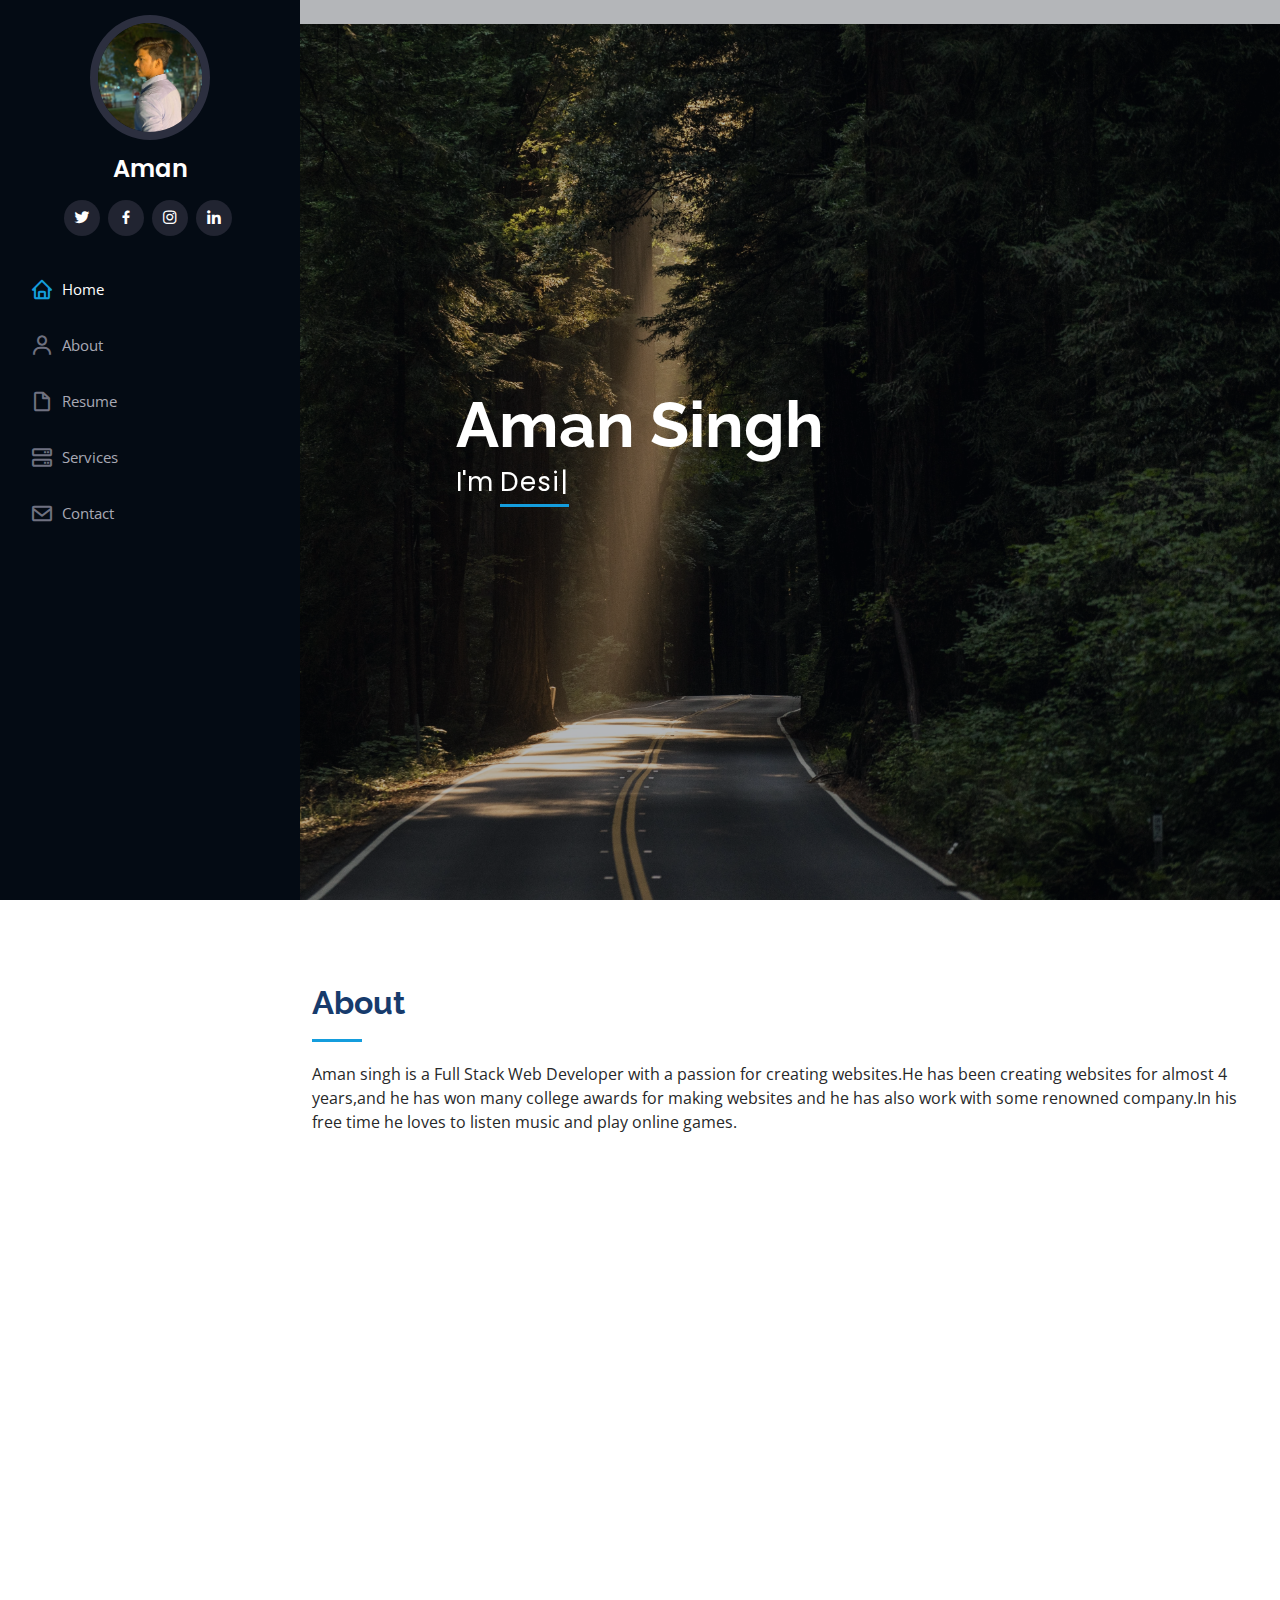
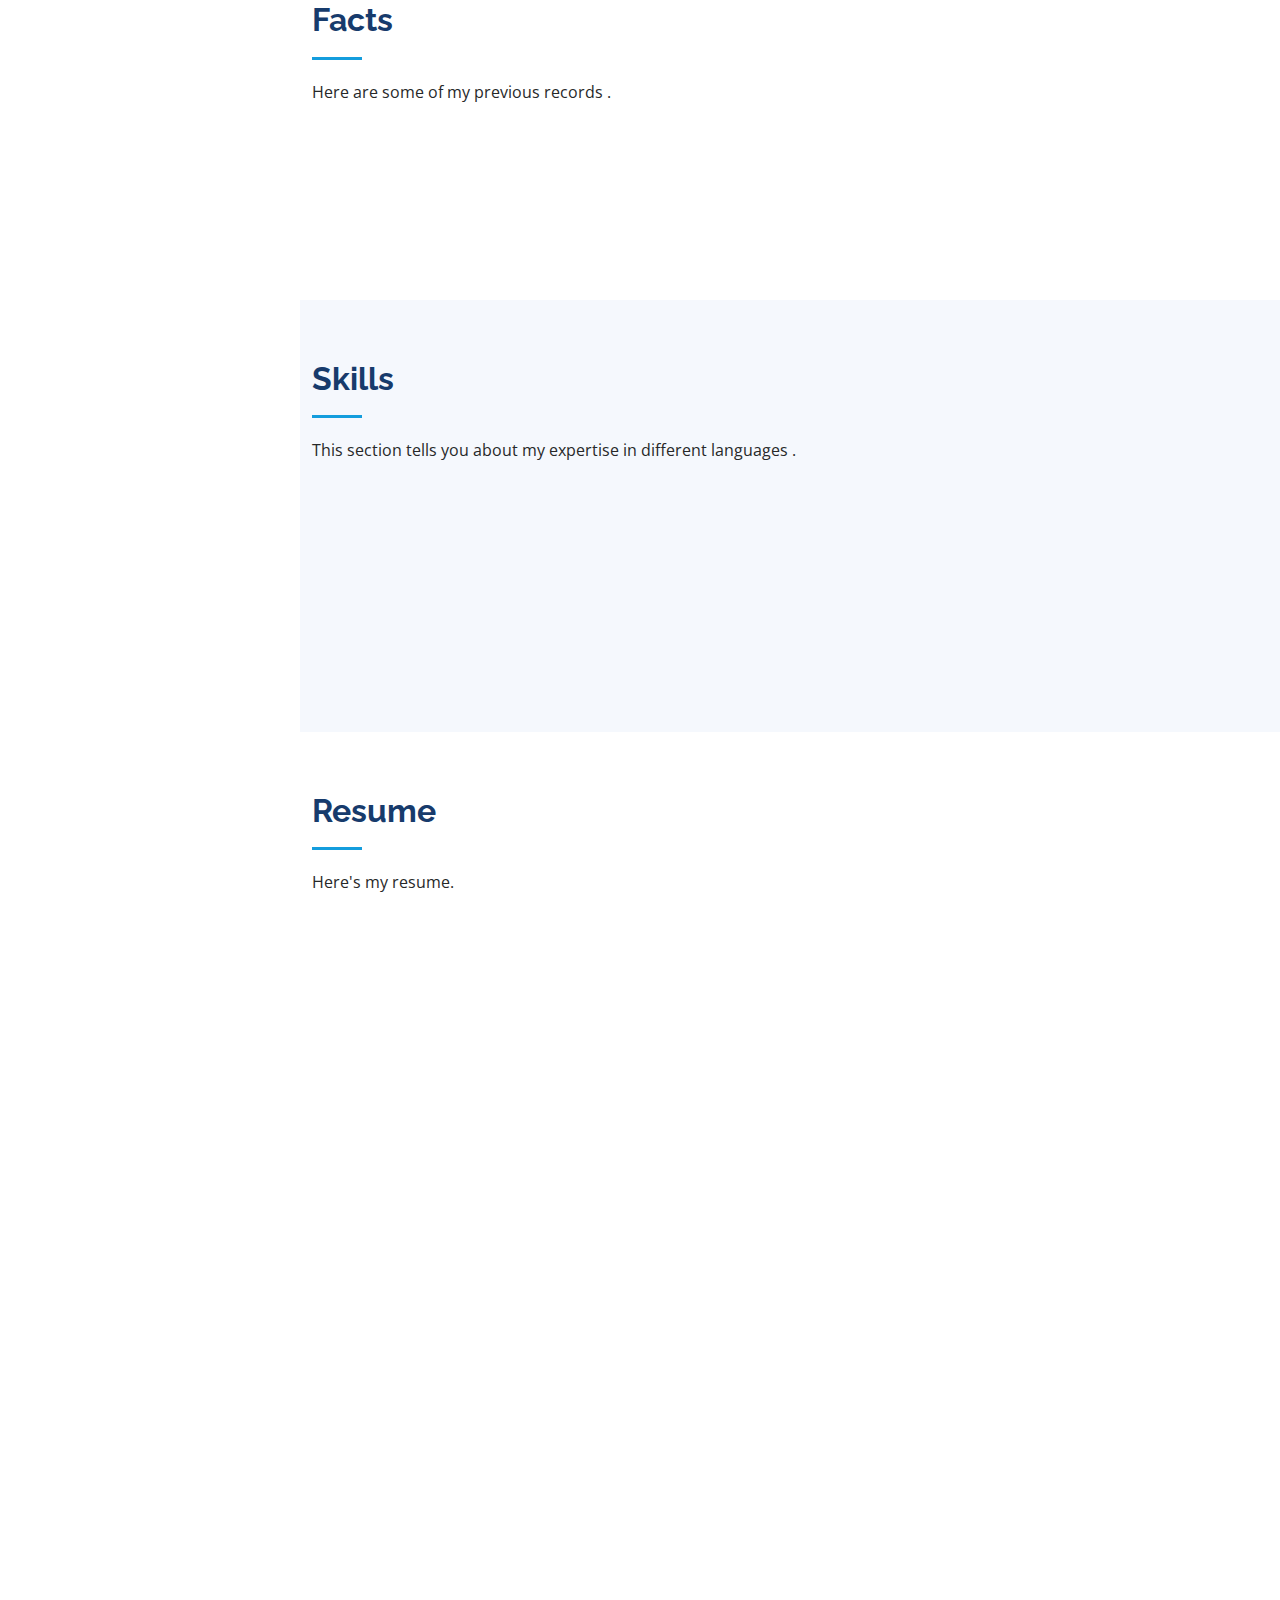
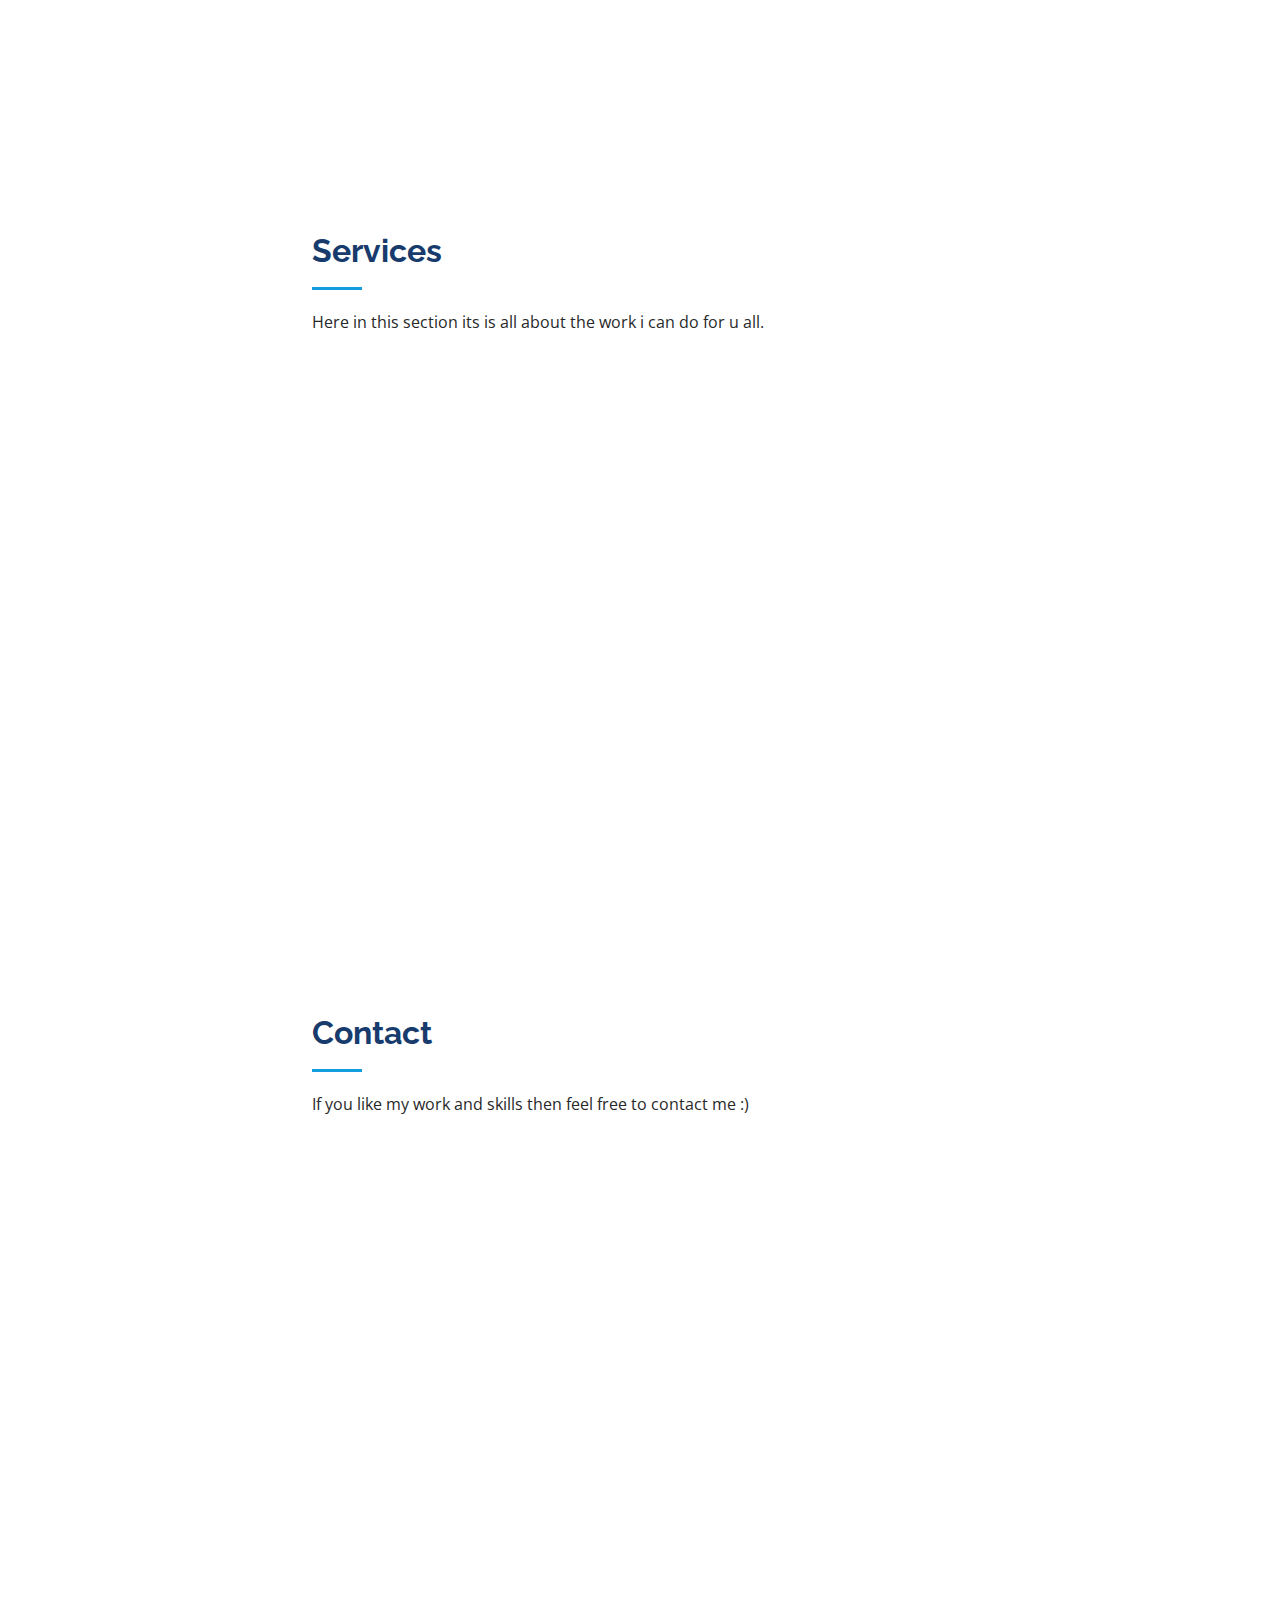
<file: portfolio/index.html>
q<!DOCTYPE html>
<html lang="en">

<head>
  <meta charset="utf-8">
  <meta content="width=device-width, initial-scale=1.0" name="viewport">

  <title>Portfolio</title>
  <meta content="" name="description">
  <meta content="" name="keywords">

  <!-- Google Fonts -->
  <link href="https://fonts.googleapis.com/css?family=Open+Sans:300,300i,400,400i,600,600i,700,700i|Raleway:300,300i,400,400i,500,500i,600,600i,700,700i|Poppins:300,300i,400,400i,500,500i,600,600i,700,700i" rel="stylesheet">

  <!-- Vendor CSS Files -->
  <link href="assets/vendor/aos/aos.css" rel="stylesheet">
  <link href="assets/vendor/bootstrap/css/bootstrap.min.css" rel="stylesheet">
  <link href="assets/vendor/bootstrap-icons/bootstrap-icons.css" rel="stylesheet">
  <link href="assets/vendor/boxicons/css/boxicons.min.css" rel="stylesheet">
  <link href="assets/vendor/glightbox/css/glightbox.min.css" rel="stylesheet">
  <link href="assets/vendor/swiper/swiper-bundle.min.css" rel="stylesheet">

  <!-- Template Main CSS File -->
  <link href="assets/css/style.css" rel="stylesheet">
</head>

<body>

  <!-- ======= Mobile nav toggle button ======= -->
  <i class="bi bi-list mobile-nav-toggle d-xl-none"></i>

  <!-- ======= Header ======= -->
  <header id="header">
    <div class="d-flex flex-column">

      <div class="profile">
        <img src="assets/img/profile-img.jpeg" alt="" class="img-fluid rounded-circle">
        <h1 class="text-light"><a href="index.html">Aman</a></h1>
        <div class="social-links mt-3 text-center">
          <a href="https://twitter.com/amanSin19881113" class="twitter"><i class="bx bxl-twitter"></i></a>
          <a href="https://www.facebook.com/profile.php?id=100014914322657" class="facebook"><i class="bx bxl-facebook"></i></a>
          <a href="https://www.instagram.com/this_.is_aman/?hl=en" class="instagram"><i class="bx bxl-instagram"></i></a>
          <a href="https://www.linkedin.com/in/aman-singh-430628201/" class="linkedin"><i class="bx bxl-linkedin"></i></a>
        </div>
      </div>

      <nav id="navbar" class="nav-menu navbar">
        <ul>
          <li><a href="#hero" class="nav-link scrollto active"><i class="bx bx-home"></i> <span>Home</span></a></li>
          <li><a href="#about" class="nav-link scrollto"><i class="bx bx-user"></i> <span>About</span></a></li>
          <li><a href="#resume" class="nav-link scrollto"><i class="bx bx-file-blank"></i> <span>Resume</span></a></li>
          <li><a href="#services" class="nav-link scrollto"><i class="bx bx-server"></i> <span>Services</span></a></li>
          <li><a href="#contact" class="nav-link scrollto"><i class="bx bx-envelope"></i> <span>Contact</span></a></li>
        </ul>
      </nav><!-- .nav-menu -->
    </div>
  </header><!-- End Header -->

  <!-- ======= Hero Section ======= -->
  <section id="hero" class="d-flex flex-column justify-content-center align-items-center">
    <div class="hero-container" data-aos="fade-in">
      <h1>Aman Singh</h1>
      <p>I'm <span class="typed" data-typed-items="Designer, Developer, Freelancer, Photographer"></span></p>
    </div>
  </section><!-- End Hero -->

  <main id="main">

    <!-- ======= About Section ======= -->
    <section id="about" class="about">
      <div class="container">

        <div class="section-title">
          <h2>About</h2>
          <p>Aman singh is a Full Stack Web Developer with a passion for creating websites.He has been creating websites for almost 4 years,and he has won many college awards for making websites and he has also work with some renowned company.In his free time he loves to listen music and play online games.</p>
        </div>

        <div class="row">
          <div class="col-lg-4" data-aos="fade-right">
            <img src="assets/img/profile-img.jpeg" class="img-fluid" alt="">
          </div>
          <div class="col-lg-8 pt-4 pt-lg-0 content" data-aos="fade-left">
            <h3>Full stack Web Developer</h3>
            <br><br>
            <div class="row">
              <div class="col-lg-6">
                <ul>
                  <li><i class="bi bi-chevron-right"></i> <strong>Birthday:</strong> <span>28 April 2002</span></li>
                  <li><i class="bi bi-chevron-right"></i> <strong>Website:</strong> <span>fakex1276@gmail.com</span></li>
                  <li><i class="bi bi-chevron-right"></i> <strong>Phone:</strong> <span>+91-6306877617</span></li>
                  <li><i class="bi bi-chevron-right"></i> <strong>City:</strong> <span>JALANDHAR</span></li>
                </ul>
              </div>
              <div class="col-lg-6">
                <ul>
                  <li><i class="bi bi-chevron-right"></i> <strong>Age:</strong> <span>20</span></li>
                  <li><i class="bi bi-chevron-right"></i> <strong>Proffesion:</strong>Software Engineer<span></span></li>
                  <li><i class="bi bi-chevron-right"></i> <strong>PhEmailone:</strong> <span>email@example.com</span></li>
                  <li><i class="bi bi-chevron-right"></i> <strong>Freelance:</strong> <span>Available</span></li>
                </ul>
              </div>
            </div>
            <p>
              
          </div>
        </div>

      </div>
    </section><!-- End About Section -->

    <!-- ======= Facts Section ======= -->
    <section id="facts" class="facts">
      <div class="container">

        <div class="section-title">
          <h2>Facts</h2>
          <p>Here are some of my previous records .</p>
        </div>

        <div class="row no-gutters">

          <div class="col-lg-3 col-md-6 d-md-flex align-items-md-stretch" data-aos="fade-up">
            <div class="count-box">
              <i class="bi bi-emoji-smile"></i>
              <span data-purecounter-start="0" data-purecounter-end="10" data-purecounter-duration="1" class="purecounter"></span>
              <p><strong>Happy Clients</strong></p>
            </div>
          </div>

          <div class="col-lg-3 col-md-6 d-md-flex align-items-md-stretch" data-aos="fade-up" data-aos-delay="100">
            <div class="count-box">
              <i class="bi bi-journal-richtext"></i>
              <span data-purecounter-start="0" data-purecounter-end="25" data-purecounter-duration="1" class="purecounter"></span>
              <p><strong>Projects</strong></p>
            </div>
          </div>

          <div class="col-lg-3 col-md-6 d-md-flex align-items-md-stretch" data-aos="fade-up" data-aos-delay="200">
            <div class="count-box">
              <i class="bi bi-headset"></i>
              <span data-purecounter-start="0" data-purecounter-end="1000" data-purecounter-duration="1" class="purecounter"></span>
              <p><strong>Hours Of Work</strong></p>
            </div>
          </div>

          <div class="col-lg-3 col-md-6 d-md-flex align-items-md-stretch" data-aos="fade-up" data-aos-delay="300">
            <div class="count-box">
              <i class="bi bi-people"></i>
              <span data-purecounter-start="0" data-purecounter-end="4" data-purecounter-duration="1" class="purecounter"></span>
              <p><strong>Co-Workers</strong></p>
            </div>
          </div>

        </div>

      </div>
    </section><!-- End Facts Section -->

    <!-- ======= Skills Section ======= -->
    <section id="skills" class="skills section-bg">
      <div class="container">

        <div class="section-title">
          <h2>Skills</h2>
          <p>This section tells you about my expertise in different languages .</p>
        </div>

        <div class="row skills-content">

          <div class="col-lg-6" data-aos="fade-up">

            <div class="progress">
              <span class="skill">HTML <i class="val">100%</i></span>
              <div class="progress-bar-wrap">
                <div class="progress-bar" role="progressbar" aria-valuenow="100" aria-valuemin="0" aria-valuemax="100"></div>
              </div>
            </div>

            <div class="progress">
              <span class="skill">CSS <i class="val">90%</i></span>
              <div class="progress-bar-wrap">
                <div class="progress-bar" role="progressbar" aria-valuenow="90" aria-valuemin="0" aria-valuemax="100"></div>
              </div>
            </div>

            <div class="progress">
              <span class="skill">JavaScript <i class="val">75%</i></span>
              <div class="progress-bar-wrap">
                <div class="progress-bar" role="progressbar" aria-valuenow="75" aria-valuemin="0" aria-valuemax="100"></div>
              </div>
            </div>

          </div>

          <div class="col-lg-6" data-aos="fade-up" data-aos-delay="100">

            <div class="progress">
              <span class="skill">PHP <i class="val">80%</i></span>
              <div class="progress-bar-wrap">
                <div class="progress-bar" role="progressbar" aria-valuenow="80" aria-valuemin="0" aria-valuemax="100"></div>
              </div>
            </div>

            <div class="progress">
              <span class="skill">c/c++ <i class="val">90%</i></span>
              <div class="progress-bar-wrap">
                <div class="progress-bar" role="progressbar" aria-valuenow="90" aria-valuemin="0" aria-valuemax="100"></div>
              </div>
            </div>

            <div class="progress">
              <span class="skill">Python <i class="val">55%</i></span>
              <div class="progress-bar-wrap">
                <div class="progress-bar" role="progressbar" aria-valuenow="55" aria-valuemin="0" aria-valuemax="100"></div>
              </div>
            </div>

          </div>

        </div>

      </div>
    </section><!-- End Skills Section -->

    <!-- ======= Resume Section ======= -->
    <section id="resume" class="resume">
      <div class="container">

        <div class="section-title">
          <h2>Resume</h2>
          <p>Here's my resume.</p>
        </div>

        <div class="row">
          <div class="col-lg-6" data-aos="fade-up">
            <h3 class="resume-title">Sumary</h3>
            <div class="resume-item pb-0">
              <h4>Aman Singh</h4>
              <p><em>Innovative and deadline-driven Graphic Designer with 3+ years of experience designing and developing user-centered digital/print marketing material from initial concept to final, polished deliverable.</em></p>
              <ul>
                <li>+91-6306877617</li>
                <li>fakex1276@gmail.com</li>
              </ul>
            </div>

            <h3 class="resume-title">Education</h3>
            <div class="resume-item">
              <h4>Full Stack Web Development</h4>
              <h5>2022-2023</h5>
              <p><em>Techvanto Academy</em></p>
              <p>Learned my web development skills form Techvanto Academy.</p>
            </div>
            <div class="resume-item">
              <h4>Software-Engineering</h4>
              <h5>2020-2024</h5>
              <p><em>Lovely Proffesional University</em></p>
              <p>Currently pursuing my software engineering from Lovely proffesional university.</p>
            </div>
          </div>
          <div class="col-lg-6" data-aos="fade-up" data-aos-delay="100">
            <h3 class="resume-title">Professional Experience</h3>
            <div class="resume-item">
              <h4>Web Developer</h4>
              <h5>2021 - Present</h5>
              <p><em>Lovely Proffesional University</em></p>
              <ul>
                <li>Lead in the design, development, and implementation of the graphic, layout, and production communication materials</li>
                <li>Delegate tasks to the 7 members of the design team and provide counsel on all aspects of the project. </li>
                <li>Supervise the assessment of all graphic materials in order to ensure quality and accuracy of the design</li>
              </ul>
            </div>
            <div class="resume-item">
              <h4>Graphic design specialist</h4>
              <h5>2021- Present</h5>
              <p><em>Lovely proffesional University</em></p>
              <ul>
                <li>Developed numerous marketing programs (logos, brochures,infographics, presentations, and advertisements).</li>
                <li>Managed up to 5 projects or tasks at a given time while under pressure</li>
                <li>Recommended and consulted with clients on the most appropriate graphic design</li>
                <li>Created 4+ design presentations and proposals a month for College.</li>
              </ul>
            </div>
          </div>
        </div>

      </div>
    </section><!-- End Resume Section -->
      <!-- ======= Services Section ======= -->
    <section id="services" class="services">
      <div class="container">

        <div class="section-title">
          <h2>Services</h2>
          <p>Here in this section its is all about the work i can do for u all.</p>
        </div>

        <div class="row">
          <div class="col-lg-4 col-md-6 icon-box" data-aos="fade-up">
            <div class="icon"><i class="bi bi-briefcase"></i></div>
            <h4 class="title"><a href="">Front-End Development</a></h4>
            <p class="description">A front-end developer architects and develops websites and applications using web technologies (i.e., HTML, CSS, DOM, and JavaScript), which run on the Open Web Platform or act as compilation input for non-web platform environments </p>
          </div>
          <div class="col-lg-4 col-md-6 icon-box" data-aos="fade-up" data-aos-delay="100">
            <div class="icon"><i class="bi bi-card-checklist"></i></div>
            <h4 class="title"><a href="">Back-End Development</a></h4>
            <p class="description">A back-end developer is a type of programmer who creates the logical back-end and core computational logic of a website, software or information system.</p>
          </div>
          <div class="col-lg-4 col-md-6 icon-box" data-aos="fade-up" data-aos-delay="200">
            <div class="icon"><i class="bi bi-bar-chart"></i></div>
            <h4 class="title"><a href="">Data-Analysis</a></h4>
            <p class="description"></p>As the data available to companies continues to grow both in amount and complexity, so too does the need for an effective and efficient process by which to harness the value of that data. </p>
          </div>
          <div class="col-lg-4 col-md-6 icon-box" data-aos="fade-up" data-aos-delay="300">
            <div class="icon"><i class="bi bi-binoculars"></i></div>
            <h4 class="title"><a href="">Graphics &amp; Design</a></h4>
            <p class="description">Graphic design is a craft where professionals create visual content to communicate messages. By applying visual hierarchy and page layout techniques, designers use typography and pictures to meet users’ specific needs.</p>
          </div>
          <div class="col-lg-4 col-md-6 icon-box" data-aos="fade-up" data-aos-delay="400">
            <div class="icon"><i class="bi bi-brightness-high"></i></div>
            <h4 class="title"><a href="">Scripting/Coding</a></h4>
            <p class="description">A scripting language or script language is a programming language for a runtime system that automates the execution of tasks that would otherwise be performed individually by a human operator.
            </p>
          </div>
          <div class="col-lg-4 col-md-6 icon-box" data-aos="fade-up" data-aos-delay="500">
            <div class="icon"><i class="bi bi-calendar4-week"></i></div>
            <h4 class="title"><a href="">Photographer</a></h4>
            <p class="description">Photographers tell stories through images that they capture through their cameras, and express their personalities and viewpoints through their art</p>
          </div>
        </div>

      </div>
    </section><!-- End Services Section -->

    <!-- ======= Contact Section ======= -->
    <section id="contact" class="contact">
      <div class="container">

        <div class="section-title">
          <h2>Contact</h2>
          <p>If you like my work and skills then feel free to contact me :)</p>
        </div>

        <div class="row" data-aos="fade-in">

          <div class="col-lg-5 d-flex align-items-stretch">
            <div class="info">
              <div class="address">
                <i class="bi bi-geo-alt"></i>
                <h4>Location:</h4>
                <p>LPU JALANDHAR INDIA 144411</p>
              </div>

              <div class="email">
                <i class="bi bi-envelope"></i>
                <h4>Email:</h4>
                <p>fakex1276@gmail.com</p>
              </div>

              <div class="phone">
                <i class="bi bi-phone"></i>
                <h4>Call:</h4>
                <p>+91-6306877617</p>
              </div>

              <iframe src="https://maps.google.com/maps?width=100%25&amp;height=600&amp;hl=en&amp;q=Lovely%20Proffesional%20University+(My%20Business%20Name)&amp;t=&amp;z=14&amp;ie=UTF8&amp;iwloc=B&amp;output=embed"frameborder="0" style="border:0; width: 100%; height: 290px;" allowfullscreen></iframe>
            </div>

          </div>

          <div class="col-lg-7 mt-5 mt-lg-0 d-flex align-items-stretch">
            <form action="forms/contact.php" method="post" role="form" class="php-email-form">
              <div class="row">
                <div class="form-group col-md-6">
                  <label for="name">Your Name</label>
                  <input type="text" name="name" class="form-control" id="name" required>
                </div>
                <div class="form-group col-md-6">
                  <label for="name">Your Email</label>
                  <input type="email" class="form-control" name="email" id="email" required>
                </div>
              </div>
              <div class="form-group">
                <label for="name">Subject</label>
                <input type="text" class="form-control" name="subject" id="subject" required>
              </div>
              <div class="form-group">
                <label for="name">Message</label>
                <textarea class="form-control" name="message" rows="10" required></textarea>
              </div>
              <div class="my-3">
                <div class="loading">Loading</div>
                <div class="error-message"></div>
                <div class="sent-message">Your message has been sent. Thank you!</div>
              </div>
              <div class="text-center"><button type="submit">Send Message</button></div>
            </form>
          </div>

        </div>

      </div>
    </section><!-- End Contact Section -->

  </main><!-- End #main -->
 
  <a href="#" class="back-to-top d-flex align-items-center justify-content-center"><i class="bi bi-arrow-up-short"></i></a>

  <!-- Vendor JS Files -->
  <script src="assets/vendor/purecounter/purecounter.js"></script>
  <script src="assets/vendor/aos/aos.js"></script>
  <script src="assets/vendor/bootstrap/js/bootstrap.bundle.min.js"></script>
  <script src="assets/vendor/glightbox/js/glightbox.min.js"></script>
  <script src="assets/vendor/isotope-layout/isotope.pkgd.min.js"></script>
  <script src="assets/vendor/swiper/swiper-bundle.min.js"></script>
  <script src="assets/vendor/typed.js/typed.min.js"></script>
  <script src="assets/vendor/waypoints/noframework.waypoints.js"></script>
  <script src="assets/vendor/php-email-form/validate.js"></script>

  <!-- Template Main JS File -->
  <script src="assets/js/main.js"></script>

</body>

</html>
</file>
<file: portfolio/assets/css/style.css>
/**
* Template Name: iPortfolio - v3.7.0
* Template URL: https://bootstrapmade.com/iportfolio-bootstrap-portfolio-websites-template/
* Author: BootstrapMade.com
* License: https://bootstrapmade.com/license/
*/

/*--------------------------------------------------------------
# General
--------------------------------------------------------------*/
body {
  font-family: "Open Sans", sans-serif;
  color: #272829;
}

a {
  color: #149ddd;
  text-decoration: none;
}

a:hover {
  color: #37b3ed;
  text-decoration: none;
}

h1, h2, h3, h4, h5, h6 {
  font-family: "Raleway", sans-serif;
}

/*--------------------------------------------------------------
# Back to top button
--------------------------------------------------------------*/
.back-to-top {
  position: fixed;
  visibility: hidden;
  opacity: 0;
  right: 15px;
  bottom: 15px;
  z-index: 996;
  background: #149ddd;
  width: 40px;
  height: 40px;
  border-radius: 50px;
  transition: all 0.4s;
}
.back-to-top i {
  font-size: 28px;
  color: #fff;
  line-height: 0;
}
.back-to-top:hover {
  background: #2eafec;
  color: #fff;
}
.back-to-top.active {
  visibility: visible;
  opacity: 1;
}

/*--------------------------------------------------------------
# Header
--------------------------------------------------------------*/
#header {
  position: fixed;
  top: 0;
  left: 0;
  bottom: 0;
  width: 300px;
  transition: all ease-in-out 0.5s;
  z-index: 9997;
  transition: all 0.5s;
  padding: 0 15px;
  background: #040b14;
  overflow-y: auto;
}
#header .profile img {
  margin: 15px auto;
  display: block;
  width: 120px;
  border: 8px solid #2c2f3f;
}
#header .profile h1 {
  font-size: 24px;
  margin: 0;
  padding: 0;
  font-weight: 600;
  -moz-text-align-last: center;
  text-align-last: center;
  font-family: "Poppins", sans-serif;
}
#header .profile h1 a, #header .profile h1 a:hover {
  color: #fff;
  text-decoration: none;
}
#header .profile .social-links a {
  font-size: 18px;
  display: inline-block;
  background: #212431;
  color: #fff;
  line-height: 1;
  padding: 8px 0;
  margin-right: 4px;
  border-radius: 50%;
  text-align: center;
  width: 36px;
  height: 36px;
  transition: 0.3s;
}
#header .profile .social-links a:hover {
  background: #149ddd;
  color: #fff;
  text-decoration: none;
}

#main {
  margin-left: 300px;
}

@media (max-width: 1199px) {
  #header {
    left: -300px;
  }

  #main {
    margin-left: 0;
  }
}
/*--------------------------------------------------------------
# Navigation Menu
--------------------------------------------------------------*/
/* Desktop Navigation */
.nav-menu {
  padding: 30px 0 0 0;
}
.nav-menu * {
  margin: 0;
  padding: 0;
  list-style: none;
}
.nav-menu > ul > li {
  position: relative;
  white-space: nowrap;
}
.nav-menu a, .nav-menu a:focus {
  display: flex;
  align-items: center;
  color: #a8a9b4;
  padding: 12px 15px;
  margin-bottom: 8px;
  transition: 0.3s;
  font-size: 15px;
}
.nav-menu a i, .nav-menu a:focus i {
  font-size: 24px;
  padding-right: 8px;
  color: #6f7180;
}
.nav-menu a:hover, .nav-menu .active, .nav-menu .active:focus, .nav-menu li:hover > a {
  text-decoration: none;
  color: #fff;
}
.nav-menu a:hover i, .nav-menu .active i, .nav-menu .active:focus i, .nav-menu li:hover > a i {
  color: #149ddd;
}

/* Mobile Navigation */
.mobile-nav-toggle {
  position: fixed;
  right: 15px;
  top: 15px;
  z-index: 9998;
  border: 0;
  font-size: 24px;
  transition: all 0.4s;
  outline: none !important;
  background-color: #149ddd;
  color: #fff;
  width: 40px;
  height: 40px;
  display: inline-flex;
  align-items: center;
  justify-content: center;
  line-height: 0;
  border-radius: 50px;
  cursor: pointer;
}

.mobile-nav-active {
  overflow: hidden;
}
.mobile-nav-active #header {
  left: 0;
}

/*--------------------------------------------------------------
# Hero Section
--------------------------------------------------------------*/
#hero {
  width: 100%;
  height: 100vh;
  background: url("../img/hero-bg.jpg") top center;
  background-size: cover;
}
#hero:before {
  content: "";
  background: rgba(5, 13, 24, 0.3);
  position: absolute;
  bottom: 0;
  top: 0;
  left: 0;
  right: 0;
  z-index: 1;
}
#hero .hero-container {
  position: relative;
  z-index: 2;
  min-width: 300px;
}
#hero h1 {
  margin: 0 0 10px 0;
  font-size: 64px;
  font-weight: 700;
  line-height: 56px;
  color: #fff;
}
#hero p {
  color: #fff;
  margin-bottom: 50px;
  font-size: 26px;
  font-family: "Poppins", sans-serif;
}
#hero p span {
  color: #fff;
  padding-bottom: 4px;
  letter-spacing: 1px;
  border-bottom: 3px solid #149ddd;
}
@media (min-width: 1024px) {
  #hero {
    background-attachment: fixed;
  }
}
@media (max-width: 768px) {
  #hero h1 {
    font-size: 28px;
    line-height: 36px;
  }
  #hero h2 {
    font-size: 18px;
    line-height: 24px;
    margin-bottom: 30px;
  }
}

/*--------------------------------------------------------------
# Sections General
--------------------------------------------------------------*/
section {
  padding: 60px 0;
  overflow: hidden;
}

.section-bg {
  background: #f5f8fd;
}

.section-title {
  padding-bottom: 30px;
}
.section-title h2 {
  font-size: 32px;
  font-weight: bold;
  margin-bottom: 20px;
  padding-bottom: 20px;
  position: relative;
  color: #173b6c;
}
.section-title h2::after {
  content: "";
  position: absolute;
  display: block;
  width: 50px;
  height: 3px;
  background: #149ddd;
  bottom: 0;
  left: 0;
}
.section-title p {
  margin-bottom: 0;
}

/*--------------------------------------------------------------
# About
--------------------------------------------------------------*/
.about .content h3 {
  font-weight: 700;
  font-size: 26px;
  color: #173b6c;
}
.about .content ul {
  list-style: none;
  padding: 0;
}
.about .content ul li {
  margin-bottom: 20px;
  display: flex;
  align-items: center;
}
.about .content ul strong {
  margin-right: 10px;
}
.about .content ul i {
  font-size: 16px;
  margin-right: 5px;
  color: #149ddd;
  line-height: 0;
}
.about .content p:last-child {
  margin-bottom: 0;
}

/*--------------------------------------------------------------
# Facts
--------------------------------------------------------------*/
.facts {
  padding-bottom: 30px;
}
.facts .count-box {
  padding: 30px;
  width: 100%;
}
.facts .count-box i {
  display: block;
  font-size: 44px;
  color: #149ddd;
  float: left;
  line-height: 0;
}
.facts .count-box span {
  font-size: 48px;
  line-height: 40px;
  display: block;
  font-weight: 700;
  color: #050d18;
  margin-left: 60px;
}
.facts .count-box p {
  padding: 15px 0 0 0;
  margin: 0 0 0 60px;
  font-family: "Raleway", sans-serif;
  font-size: 14px;
  color: #122f57;
}
.facts .count-box a {
  font-weight: 600;
  display: block;
  margin-top: 20px;
  color: #122f57;
  font-size: 15px;
  font-family: "Poppins", sans-serif;
  transition: ease-in-out 0.3s;
}
.facts .count-box a:hover {
  color: #1f5297;
}

/*--------------------------------------------------------------
# Akills
--------------------------------------------------------------*/
.skills .progress {
  height: 60px;
  display: block;
  background: none;
  border-radius: 0;
}
.skills .progress .skill {
  padding: 0;
  margin: 0 0 6px 0;
  text-transform: uppercase;
  display: block;
  font-weight: 600;
  font-family: "Poppins", sans-serif;
  color: #050d18;
}
.skills .progress .skill .val {
  float: right;
  font-style: normal;
}
.skills .progress-bar-wrap {
  background: #dce8f8;
  height: 10px;
}
.skills .progress-bar {
  width: 1px;
  height: 10px;
  transition: 0.9s;
  background-color: #149ddd;
}

/*--------------------------------------------------------------
# Resume
--------------------------------------------------------------*/
.resume .resume-title {
  font-size: 26px;
  font-weight: 700;
  margin-top: 20px;
  margin-bottom: 20px;
  color: #050d18;
}
.resume .resume-item {
  padding: 0 0 20px 20px;
  margin-top: -2px;
  border-left: 2px solid #1f5297;
  position: relative;
}
.resume .resume-item h4 {
  line-height: 18px;
  font-size: 18px;
  font-weight: 600;
  text-transform: uppercase;
  font-family: "Poppins", sans-serif;
  color: #050d18;
  margin-bottom: 10px;
}
.resume .resume-item h5 {
  font-size: 16px;
  background: #e4edf9;
  padding: 5px 15px;
  display: inline-block;
  font-weight: 600;
  margin-bottom: 10px;
}
.resume .resume-item ul {
  padding-left: 20px;
}
.resume .resume-item ul li {
  padding-bottom: 10px;
}
.resume .resume-item:last-child {
  padding-bottom: 0;
}
.resume .resume-item::before {
  content: "";
  position: absolute;
  width: 16px;
  height: 16px;
  border-radius: 50px;
  left: -9px;
  top: 0;
  background: #fff;
  border: 2px solid #1f5297;
}
/*--------------------------------------------------------------
# Services
--------------------------------------------------------------*/
.services .icon-box {
  margin-bottom: 20px;
}
.services .icon {
  float: left;
  display: flex;
  align-items: center;
  justify-content: center;
  width: 54px;
  height: 54px;
  background: #149ddd;
  border-radius: 50%;
  transition: 0.5s;
  border: 1px solid #149ddd;
}
.services .icon i {
  color: #fff;
  font-size: 24px;
  line-height: 0;
}
.services .icon-box:hover .icon {
  background: #fff;
}
.services .icon-box:hover .icon i {
  color: #149ddd;
}
.services .title {
  margin-left: 80px;
  font-weight: 700;
  margin-bottom: 15px;
  font-size: 18px;
}
.services .title a {
  color: #343a40;
}
.services .title a:hover {
  color: #149ddd;
}
.services .description {
  margin-left: 80px;
  line-height: 24px;
  font-size: 14px;
}
/*--------------------------------------------------------------
# Contact
--------------------------------------------------------------*/
.contact {
  padding-bottom: 130px;
}
.contact .info {
  padding: 30px;
  background: #fff;
  width: 100%;
  box-shadow: 0 0 24px 0 rgba(0, 0, 0, 0.12);
}
.contact .info i {
  font-size: 20px;
  color: #149ddd;
  float: left;
  width: 44px;
  height: 44px;
  background: #dff3fc;
  display: flex;
  justify-content: center;
  align-items: center;
  border-radius: 50px;
  transition: all 0.3s ease-in-out;
}
.contact .info h4 {
  padding: 0 0 0 60px;
  font-size: 22px;
  font-weight: 600;
  margin-bottom: 5px;
  color: #050d18;
}
.contact .info p {
  padding: 0 0 10px 60px;
  margin-bottom: 20px;
  font-size: 14px;
  color: #173b6c;
}
.contact .info .email p {
  padding-top: 5px;
}
.contact .info .social-links {
  padding-left: 60px;
}
.contact .info .social-links a {
  font-size: 18px;
  display: inline-block;
  background: #333;
  color: #fff;
  line-height: 1;
  padding: 8px 0;
  border-radius: 50%;
  text-align: center;
  width: 36px;
  height: 36px;
  transition: 0.3s;
  margin-right: 10px;
}
.contact .info .social-links a:hover {
  background: #149ddd;
  color: #fff;
}
.contact .info .email:hover i, .contact .info .address:hover i, .contact .info .phone:hover i {
  background: #149ddd;
  color: #fff;
}
.contact .php-email-form {
  width: 100%;
  padding: 30px;
  background: #fff;
  box-shadow: 0 0 24px 0 rgba(0, 0, 0, 0.12);
}
.contact .php-email-form .form-group {
  padding-bottom: 8px;
}
.contact .php-email-form .validate {
  display: none;
  color: red;
  margin: 0 0 15px 0;
  font-weight: 400;
  font-size: 13px;
}
.contact .php-email-form .error-message {
  display: none;
  color: #fff;
  background: #ed3c0d;
  text-align: left;
  padding: 15px;
  font-weight: 600;
}
.contact .php-email-form .error-message br + br {
  margin-top: 25px;
}
.contact .php-email-form .sent-message {
  display: none;
  color: #fff;
  background: #18d26e;
  text-align: center;
  padding: 15px;
  font-weight: 600;
}
.contact .php-email-form .loading {
  display: none;
  background: #fff;
  text-align: center;
  padding: 15px;
}
.contact .php-email-form .loading:before {
  content: "";
  display: inline-block;
  border-radius: 50%;
  width: 24px;
  height: 24px;
  margin: 0 10px -6px 0;
  border: 3px solid #18d26e;
  border-top-color: #eee;
  -webkit-animation: animate-loading 1s linear infinite;
  animation: animate-loading 1s linear infinite;
}
.contact .php-email-form .form-group {
  margin-bottom: 15px;
}
.contact .php-email-form label {
  padding-bottom: 8px;
}
.contact .php-email-form input, .contact .php-email-form textarea {
  border-radius: 0;
  box-shadow: none;
  font-size: 14px;
}
.contact .php-email-form input {
  height: 44px;
}
.contact .php-email-form textarea {
  padding: 10px 15px;
}
.contact .php-email-form button[type=submit] {
  background: #149ddd;
  border: 0;
  padding: 10px 24px;
  color: #fff;
  transition: 0.4s;
  border-radius: 4px;
}
.contact .php-email-form button[type=submit]:hover {
  background: #37b3ed;
}
@-webkit-keyframes animate-loading {
  0% {
    transform: rotate(0deg);
  }
  100% {
    transform: rotate(360deg);
  }
}
@keyframes animate-loading {
  0% {
    transform: rotate(0deg);
  }
  100% {
    transform: rotate(360deg);
  }
}

/*--------------------------------------------------------------
# Breadcrumbs
--------------------------------------------------------------*/
.breadcrumbs {
  padding: 20px 0;
  background: #f9f9f9;
}
.breadcrumbs h2 {
  font-size: 26px;
  font-weight: 300;
}
.breadcrumbs ol {
  display: flex;
  flex-wrap: wrap;
  list-style: none;
  padding: 0;
  margin: 0;
  font-size: 15px;
}
.breadcrumbs ol li + li {
  padding-left: 10px;
}
.breadcrumbs ol li + li::before {
  display: inline-block;
  padding-right: 10px;
  color: #0e2442;
  content: "/";
}
@media (max-width: 768px) {
  .breadcrumbs .d-flex {
    display: block !important;
  }
  .breadcrumbs ol {
    display: block;
  }
  .breadcrumbs ol li {
    display: inline-block;
  }
}

/*--------------------------------------------------------------
# Footer
--------------------------------------------------------------*/
#footer {
  padding: 15px;
  color: #f4f6fd;
  font-size: 14px;
  position: fixed;
  left: 0;
  bottom: 0;
  width: 300px;
  z-index: 9999;
  background: #040b14;
}
#footer .copyright {
  text-align: center;
}
#footer .credits {
  padding-top: 5px;
  text-align: center;
  font-size: 13px;
  color: #eaebf0;
}
@media (max-width: 1199px) {
  #footer {
    position: static;
    width: auto;
    padding-right: 20px 15px;
  }
}
</file>
